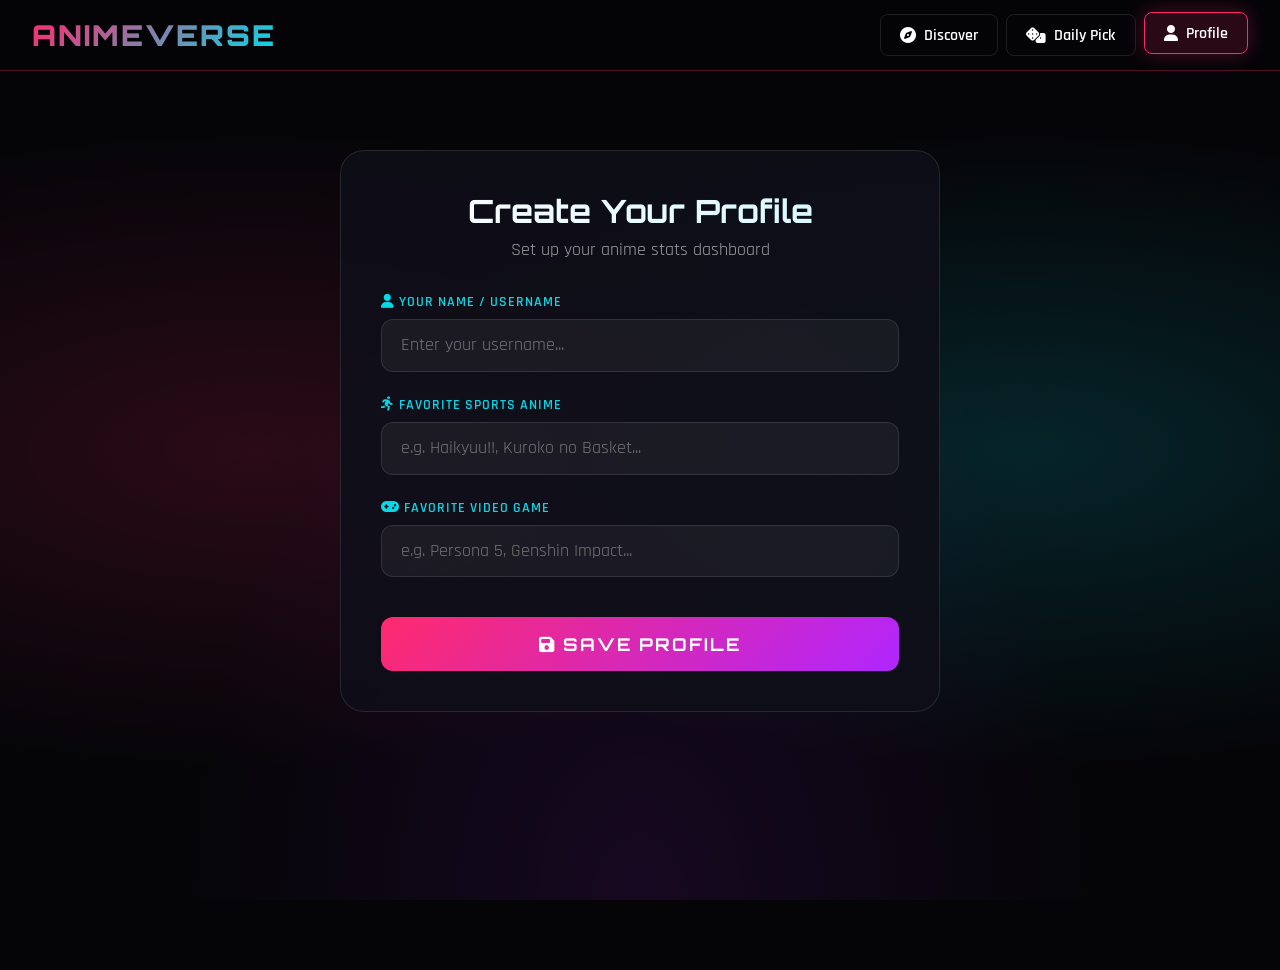
<file: profile.html>
<!DOCTYPE html>
<html lang="en">
<head>
    <meta charset="UTF-8">
    <meta name="viewport" content="width=device-width, initial-scale=1.0">
    <title>My Anime Profile - AnimeVerse</title>
    <link href="https://fonts.googleapis.com/css2?family=Orbitron:wght@400;700;900&family=Rajdhani:wght@300;400;500;600;700&display=swap" rel="stylesheet">
    <link rel="stylesheet" href="https://cdnjs.cloudflare.com/ajax/libs/font-awesome/6.4.0/css/all.min.css">
    <style>
        :root {
            --primary: #ff2a6d;
            --secondary: #05d9e8;
            --accent: #d1f7ff;
            --dark: #0a0a0f;
            --darker: #050508;
            --card-bg: rgba(15, 15, 25, 0.9);
            --glass: rgba(255, 255, 255, 0.05);
            --neon-pink: #ff2a6d;
            --neon-cyan: #05d9e8;
            --neon-purple: #b026ff;
            --neon-yellow: #ffd700;
            --neon-green: #39ff14;
            --neon-orange: #ff8c00;
        }

        * { margin: 0; padding: 0; box-sizing: border-box; }

        body {
            font-family: 'Rajdhani', sans-serif;
            background: var(--darker);
            color: #fff;
            min-height: 100vh;
            overflow-x: hidden;
        }

        .bg-animation {
            position: fixed; top: 0; left: 0; width: 100%; height: 100%; z-index: -1;
            background: 
                radial-gradient(ellipse at 20% 50%, rgba(255, 42, 109, 0.15) 0%, transparent 50%),
                radial-gradient(ellipse at 80% 50%, rgba(5, 217, 232, 0.15) 0%, transparent 50%),
                radial-gradient(ellipse at 50% 100%, rgba(176, 38, 255, 0.1) 0%, transparent 50%),
                var(--darker);
        }

        /* Header */
        header {
            position: fixed; top: 0; width: 100%; z-index: 1000;
            background: rgba(5, 5, 8, 0.9); backdrop-filter: blur(20px);
            border-bottom: 1px solid rgba(255, 42, 109, 0.3); padding: 0 2rem;
        }
        .header-content {
            max-width: 1400px; margin: 0 auto;
            display: flex; justify-content: space-between; align-items: center; height: 70px;
        }
        .logo {
            font-family: 'Orbitron', sans-serif; font-size: 1.8rem; font-weight: 900;
            background: linear-gradient(135deg, var(--primary), var(--secondary));
            -webkit-background-clip: text; -webkit-text-fill-color: transparent;
            cursor: pointer; letter-spacing: 2px; text-decoration: none;
        }
        .nav-links { display: flex; gap: 0.5rem; }
        .nav-btn {
            background: transparent; border: 1px solid rgba(255,255,255,0.1); color: #fff;
            padding: 0.6rem 1.2rem; border-radius: 8px; cursor: pointer;
            font-family: 'Rajdhani', sans-serif; font-weight: 600; font-size: 1rem;
            transition: all 0.3s ease; display: flex; align-items: center; gap: 0.5rem;
            text-decoration: none;
        }
        .nav-btn:hover, .nav-btn.active {
            border-color: var(--primary); box-shadow: 0 0 20px rgba(255, 42, 109, 0.3);
            transform: translateY(-2px); background: rgba(255, 42, 109, 0.15);
        }

        /* Main */
        main { margin-top: 70px; padding: 2rem; max-width: 1400px; margin-left: auto; margin-right: auto; }

        /* Setup Form */
        .setup-section {
            max-width: 600px; margin: 3rem auto; padding: 2.5rem;
            background: var(--card-bg); border-radius: 24px;
            border: 1px solid rgba(255,255,255,0.1); text-align: center;
        }
        .setup-title {
            font-family: 'Orbitron', sans-serif; font-size: 2rem; margin-bottom: 0.5rem;
            background: linear-gradient(135deg, #fff, var(--accent));
            -webkit-background-clip: text; -webkit-text-fill-color: transparent;
        }
        .setup-subtitle { color: rgba(255,255,255,0.6); margin-bottom: 2rem; font-size: 1.1rem; }
        .form-group { margin-bottom: 1.5rem; text-align: left; }
        .form-label {
            display: block; font-weight: 600; color: var(--secondary);
            margin-bottom: 0.5rem; text-transform: uppercase; letter-spacing: 1px; font-size: 0.9rem;
        }
        .form-input {
            width: 100%; padding: 0.9rem 1.2rem;
            background: rgba(255,255,255,0.05); border: 1px solid rgba(255,255,255,0.1);
            border-radius: 12px; color: #fff; font-family: 'Rajdhani', sans-serif;
            font-size: 1.1rem; outline: none; transition: all 0.3s ease;
        }
        .form-input:focus {
            border-color: var(--secondary); box-shadow: 0 0 20px rgba(5, 217, 232, 0.2);
            background: rgba(255,255,255,0.08);
        }
        .save-btn {
            width: 100%; padding: 1rem; margin-top: 1rem;
            background: linear-gradient(135deg, var(--primary), var(--neon-purple));
            border: none; border-radius: 12px; color: #fff;
            font-family: 'Orbitron', sans-serif; font-weight: 700; font-size: 1.1rem;
            cursor: pointer; transition: all 0.3s ease; text-transform: uppercase; letter-spacing: 2px;
        }
        .save-btn:hover { transform: translateY(-3px); box-shadow: 0 10px 30px rgba(255, 42, 109, 0.4); }

        /* Profile Header */
        .profile-header {
            display: flex; align-items: center; gap: 2rem; margin-bottom: 2rem;
            padding: 2rem; background: var(--card-bg); border-radius: 24px;
            border: 1px solid rgba(255,255,255,0.1);
        }
        .profile-avatar {
            width: 120px; height: 120px; border-radius: 50%;
            background: linear-gradient(135deg, var(--primary), var(--secondary));
            display: flex; align-items: center; justify-content: center;
            font-size: 3rem; color: #fff; border: 4px solid rgba(255,255,255,0.1);
            box-shadow: 0 0 30px rgba(255, 42, 109, 0.3);
        }
        .profile-info { flex: 1; }
        .profile-name {
            font-family: 'Orbitron', sans-serif; font-size: 2.5rem; font-weight: 900;
            background: linear-gradient(135deg, #fff, var(--accent));
            -webkit-background-clip: text; -webkit-text-fill-color: transparent;
        }
        .profile-joined { color: rgba(255,255,255,0.5); margin-top: 0.3rem; }
        .profile-badges { display: flex; gap: 0.5rem; margin-top: 1rem; flex-wrap: wrap; }
        .profile-badge {
            padding: 0.4rem 1rem; border-radius: 20px; font-size: 0.85rem; font-weight: 600;
            border: 1px solid rgba(255,255,255,0.1); background: rgba(255,255,255,0.03);
        }
        .badge-sport { border-color: var(--neon-green); color: var(--neon-green); }
        .badge-game { border-color: var(--neon-orange); color: var(--neon-orange); }

        /* Stats Grid */
        .stats-grid {
            display: grid; grid-template-columns: repeat(auto-fit, minmax(250px, 1fr));
            gap: 1.5rem; margin-bottom: 2rem;
        }
        .stat-card {
            background: var(--card-bg); border-radius: 16px; padding: 1.5rem;
            border: 1px solid rgba(255,255,255,0.05); transition: all 0.3s ease;
        }
        .stat-card:hover {
            transform: translateY(-5px); border-color: var(--primary);
            box-shadow: 0 15px 30px rgba(255, 42, 109, 0.2);
        }
        .stat-icon {
            width: 50px; height: 50px; border-radius: 12px;
            display: flex; align-items: center; justify-content: center;
            font-size: 1.5rem; margin-bottom: 1rem;
        }
        .stat-icon.pink { background: rgba(255, 42, 109, 0.15); color: var(--primary); }
        .stat-icon.cyan { background: rgba(5, 217, 232, 0.15); color: var(--secondary); }
        .stat-icon.purple { background: rgba(176, 38, 255, 0.15); color: var(--neon-purple); }
        .stat-icon.yellow { background: rgba(255, 215, 0, 0.15); color: var(--neon-yellow); }
        .stat-value {
            font-family: 'Orbitron', sans-serif; font-size: 2rem; font-weight: 900;
            color: #fff; margin-bottom: 0.3rem;
        }
        .stat-label { color: rgba(255,255,255,0.5); font-size: 0.95rem; text-transform: uppercase; letter-spacing: 1px; }
        .stat-bar {
            width: 100%; height: 6px; background: rgba(255,255,255,0.05);
            border-radius: 3px; margin-top: 0.8rem; overflow: hidden;
        }
        .stat-bar-fill {
            height: 100%; border-radius: 3px; transition: width 1s ease;
        }

        /* Section Title */
        .section-title {
            font-family: 'Orbitron', sans-serif; font-size: 1.5rem; font-weight: 700;
            margin: 2rem 0 1rem; display: flex; align-items: center; gap: 0.8rem;
            color: var(--secondary);
        }
        .section-title i { font-size: 1.2rem; }

        /* Charts */
        .chart-container {
            background: var(--card-bg); border-radius: 16px; padding: 2rem;
            border: 1px solid rgba(255,255,255,0.05); margin-bottom: 2rem;
        }
        .chart-title {
            font-family: 'Orbitron', sans-serif; font-size: 1.1rem; margin-bottom: 1.5rem;
            color: rgba(255,255,255,0.8);
        }
        .bar-chart {
            display: flex; align-items: flex-end; gap: 0.5rem; height: 200px;
            padding-bottom: 2rem; border-bottom: 1px solid rgba(255,255,255,0.1);
            position: relative;
        }
        .bar-item { flex: 1; display: flex; flex-direction: column; align-items: center; gap: 0.5rem; }
        .bar {
            width: 100%; border-radius: 6px 6px 0 0; transition: all 0.3s ease; cursor: pointer;
            position: relative;
        }
        .bar:hover { filter: brightness(1.3); }
        .bar-label {
            position: absolute; bottom: -25px; font-size: 0.75rem; color: rgba(255,255,255,0.5);
            white-space: nowrap; transform: rotate(-30deg); transform-origin: top left;
        }
        .bar-value {
            position: absolute; top: -20px; font-size: 0.8rem; font-weight: 700;
            color: #fff; opacity: 0; transition: opacity 0.3s;
        }
        .bar:hover .bar-value { opacity: 1; }

        /* Genre Tags */
        .genre-cloud {
            display: flex; flex-wrap: wrap; gap: 0.8rem;
        }
        .genre-tag {
            padding: 0.6rem 1.2rem; border-radius: 25px; font-weight: 600;
            border: 1px solid rgba(255,255,255,0.1); background: rgba(255,255,255,0.03);
            transition: all 0.3s ease; cursor: pointer;
        }
        .genre-tag:hover {
            transform: translateY(-2px); border-color: var(--secondary);
            box-shadow: 0 5px 15px rgba(5, 217, 232, 0.2);
        }
        .genre-count {
            display: inline-block; margin-left: 0.4rem; padding: 0.1rem 0.5rem;
            background: var(--primary); border-radius: 10px; font-size: 0.75rem;
        }

        /* Achievements */
        .achievements-grid {
            display: grid; grid-template-columns: repeat(auto-fill, minmax(200px, 1fr)); gap: 1rem;
        }
        .achievement-card {
            background: var(--card-bg); border-radius: 16px; padding: 1.5rem;
            border: 1px solid rgba(255,255,255,0.05); text-align: center;
            transition: all 0.3s ease;
        }
        .achievement-card:hover { transform: translateY(-5px); border-color: var(--neon-yellow); }
        .achievement-card.locked { opacity: 0.4; filter: grayscale(1); }
        .achievement-icon {
            width: 60px; height: 60px; border-radius: 50%; margin: 0 auto 1rem;
            display: flex; align-items: center; justify-content: center;
            font-size: 1.8rem; background: rgba(255, 215, 0, 0.15); color: var(--neon-yellow);
            border: 2px solid rgba(255, 215, 0, 0.3);
        }
        .achievement-name { font-weight: 700; margin-bottom: 0.3rem; }
        .achievement-desc { font-size: 0.85rem; color: rgba(255,255,255,0.5); }

        /* Activity Timeline */
        .timeline {
            display: flex; gap: 0.3rem; align-items: flex-end; height: 100px;
            padding: 1rem; background: rgba(255,255,255,0.02); border-radius: 12px;
        }
        .timeline-day {
            flex: 1; background: var(--primary); border-radius: 3px;
            transition: all 0.3s ease; cursor: pointer; position: relative;
        }
        .timeline-day:hover { filter: brightness(1.3); }
        .timeline-tooltip {
            position: absolute; bottom: 100%; left: 50%; transform: translateX(-50%);
            padding: 0.5rem 1rem; background: var(--card-bg); border-radius: 8px;
            font-size: 0.8rem; white-space: nowrap; opacity: 0; pointer-events: none;
            transition: opacity 0.3s; border: 1px solid rgba(255,255,255,0.1);
        }
        .timeline-day:hover .timeline-tooltip { opacity: 1; }

        /* Lists */
        .anime-list {
            display: flex; flex-direction: column; gap: 0.8rem;
        }
        .list-item {
            display: flex; align-items: center; gap: 1rem; padding: 1rem;
            background: rgba(255,255,255,0.03); border-radius: 12px;
            border: 1px solid rgba(255,255,255,0.05); transition: all 0.3s ease;
        }
        .list-item:hover {
            background: rgba(255,255,255,0.06); border-color: var(--primary);
            transform: translateX(5px);
        }
        .list-rank {
            font-family: 'Orbitron', sans-serif; font-size: 1.5rem; font-weight: 900;
            color: var(--primary); width: 40px; text-align: center;
        }
        .list-img {
            width: 60px; height: 80px; border-radius: 8px; object-fit: cover;
        }
        .list-info { flex: 1; }
        .list-title { font-weight: 700; margin-bottom: 0.2rem; }
        .list-meta { font-size: 0.85rem; color: rgba(255,255,255,0.5); }
        .list-score {
            font-family: 'Orbitron', sans-serif; font-size: 1.3rem; font-weight: 900;
            color: var(--neon-yellow);
        }

        /* Edit Button */
        .edit-profile-btn {
            position: fixed; bottom: 2rem; right: 2rem;
            width: 60px; height: 60px; border-radius: 50%;
            background: linear-gradient(135deg, var(--primary), var(--neon-purple));
            border: none; color: #fff; font-size: 1.5rem; cursor: pointer;
            box-shadow: 0 10px 30px rgba(255, 42, 109, 0.4);
            transition: all 0.3s ease; z-index: 100;
        }
        .edit-profile-btn:hover { transform: scale(1.1) rotate(90deg); }

        /* Responsive */
        @media (max-width: 768px) {
            .profile-header { flex-direction: column; text-align: center; }
            .profile-name { font-size: 1.8rem; }
            .stats-grid { grid-template-columns: repeat(2, 1fr); }
            .achievements-grid { grid-template-columns: repeat(2, 1fr); }
        }

        ::-webkit-scrollbar { width: 8px; }
        ::-webkit-scrollbar-track { background: var(--darker); }
        ::-webkit-scrollbar-thumb { background: var(--primary); border-radius: 4px; }
    </style>
</head>
<body>
    <div class="bg-animation"></div>

    <header>
        <div class="header-content">
            <a href="index.html" class="logo">ANIMEVERSE</a>
            <nav class="nav-links">
                <a href="index.html" class="nav-btn"><i class="fas fa-compass"></i> Discover</a>
                <a href="daily.html" class="nav-btn"><i class="fas fa-dice"></i> Daily Pick</a>
                <a href="profile.html" class="nav-btn active"><i class="fas fa-user"></i> Profile</a>
            </nav>
        </div>
    </header>

    <main>
        <!-- Setup Form (shown if no profile) -->
        <div class="setup-section" id="setupSection">
            <h2 class="setup-title">Create Your Profile</h2>
            <p class="setup-subtitle">Set up your anime stats dashboard</p>

            <div class="form-group">
                <label class="form-label"><i class="fas fa-user"></i> Your Name / Username</label>
                <input type="text" class="form-input" id="usernameInput" placeholder="Enter your username...">
            </div>

            <div class="form-group">
                <label class="form-label"><i class="fas fa-running"></i> Favorite Sports Anime</label>
                <input type="text" class="form-input" id="sportAnimeInput" placeholder="e.g. Haikyuu!!, Kuroko no Basket...">
            </div>

            <div class="form-group">
                <label class="form-label"><i class="fas fa-gamepad"></i> Favorite Video Game</label>
                <input type="text" class="form-input" id="videoGameInput" placeholder="e.g. Persona 5, Genshin Impact...">
            </div>

            <button class="save-btn" onclick="saveProfile()">
                <i class="fas fa-save"></i> Save Profile
            </button>
        </div>

        <!-- Profile Dashboard (shown after setup) -->
        <div id="profileDashboard" style="display: none;">
            <!-- Profile Header -->
            <div class="profile-header">
                <div class="profile-avatar" id="profileAvatar">
                    <i class="fas fa-user"></i>
                </div>
                <div class="profile-info">
                    <h1 class="profile-name" id="profileName">User</h1>
                    <p class="profile-joined" id="profileJoined">Joined: May 2026</p>
                    <div class="profile-badges">
                        <span class="profile-badge badge-sport" id="sportBadge"><i class="fas fa-running"></i> <span id="sportText">No fav sport</span></span>
                        <span class="profile-badge badge-game" id="gameBadge"><i class="fas fa-gamepad"></i> <span id="gameText">No fav game</span></span>
                    </div>
                </div>
            </div>

            <!-- Stats Grid -->
            <div class="stats-grid">
                <div class="stat-card">
                    <div class="stat-icon pink"><i class="fas fa-heart"></i></div>
                    <div class="stat-value" id="favCount">0</div>
                    <div class="stat-label">Favorites</div>
                    <div class="stat-bar"><div class="stat-bar-fill" style="width: 0%; background: var(--primary);" id="favBar"></div></div>
                </div>
                <div class="stat-card">
                    <div class="stat-icon cyan"><i class="fas fa-check-circle"></i></div>
                    <div class="stat-value" id="watchCount">0</div>
                    <div class="stat-label">Watched</div>
                    <div class="stat-bar"><div class="stat-bar-fill" style="width: 0%; background: var(--secondary);" id="watchBar"></div></div>
                </div>
                <div class="stat-card">
                    <div class="stat-icon purple"><i class="fas fa-bookmark"></i></div>
                    <div class="stat-value" id="libCount">0</div>
                    <div class="stat-label">In Library</div>
                    <div class="stat-bar"><div class="stat-bar-fill" style="width: 0%; background: var(--neon-purple);" id="libBar"></div></div>
                </div>
                <div class="stat-card">
                    <div class="stat-icon yellow"><i class="fas fa-star"></i></div>
                    <div class="stat-value" id="avgScore">0.0</div>
                    <div class="stat-label">Avg Score</div>
                    <div class="stat-bar"><div class="stat-bar-fill" style="width: 0%; background: var(--neon-yellow);" id="scoreBar"></div></div>
                </div>
            </div>

            <!-- Rating Distribution -->
            <h3 class="section-title"><i class="fas fa-chart-bar"></i> Rating Distribution</h3>
            <div class="chart-container">
                <div class="bar-chart" id="ratingChart"></div>
            </div>

            <!-- Genre Breakdown -->
            <h3 class="section-title"><i class="fas fa-tags"></i> Genre Breakdown</h3>
            <div class="chart-container">
                <div class="genre-cloud" id="genreCloud"></div>
            </div>

            <!-- Activity Timeline -->
            <h3 class="section-title"><i class="fas fa-calendar-alt"></i> Activity (Last 30 Days)</h3>
            <div class="chart-container">
                <div class="timeline" id="activityTimeline"></div>
            </div>

            <!-- Achievements -->
            <h3 class="section-title"><i class="fas fa-trophy"></i> Achievements</h3>
            <div class="achievements-grid" id="achievementsGrid"></div>

            <!-- Top Rated -->
            <h3 class="section-title"><i class="fas fa-crown"></i> Top Rated Anime</h3>
            <div class="anime-list" id="topRatedList"></div>
        </div>
    </main>

    <button class="edit-profile-btn" id="editBtn" onclick="editProfile()" style="display: none;">
        <i class="fas fa-cog"></i>
    </button>

    <script>

        // Anime Data
        const animeData = [
            { id: 1, title: "Attack on Titan", genres: ["Action", "Drama", "Fantasy"], rating: 9.1, year: 2013, episodes: "87", status: "Completed", image: "https://cdn.myanimelist.net/images/anime/10/47347.jpg" },
            { id: 2, title: "Death Note", genres: ["Thriller", "Supernatural", "Psychological"], rating: 8.9, year: 2006, episodes: "37", status: "Completed", image: "https://cdn.myanimelist.net/images/anime/9/9453.jpg" },
            { id: 3, title: "One Piece", genres: ["Action", "Adventure", "Comedy", "Fantasy"], rating: 8.8, year: 1999, episodes: "1070+", status: "Ongoing", image: "https://cdn.myanimelist.net/images/anime/6/73245.jpg" },
            { id: 4, title: "Demon Slayer", genres: ["Action", "Fantasy", "Supernatural"], rating: 8.7, year: 2019, episodes: "55", status: "Ongoing", image: "https://cdn.myanimelist.net/images/anime/1286/99889.jpg" },
            { id: 5, title: "Fullmetal Alchemist: Brotherhood", genres: ["Action", "Adventure", "Fantasy", "Drama"], rating: 9.1, year: 2009, episodes: "64", status: "Completed", image: "https://cdn.myanimelist.net/images/anime/1208/94745.jpg" },
            { id: 6, title: "Jujutsu Kaisen", genres: ["Action", "Supernatural", "Thriller"], rating: 8.6, year: 2020, episodes: "47", status: "Ongoing", image: "https://cdn.myanimelist.net/images/anime/1171/109222.jpg" },
            { id: 7, title: "Steins;Gate", genres: ["Sci-Fi", "Thriller", "Drama"], rating: 9.0, year: 2011, episodes: "24", status: "Completed", image: "https://cdn.myanimelist.net/images/anime/5/73199.jpg" },
            { id: 8, title: "Hunter x Hunter", genres: ["Action", "Adventure", "Fantasy"], rating: 9.0, year: 2011, episodes: "148", status: "Completed", image: "https://cdn.myanimelist.net/images/anime/1337/99013.jpg" },
            { id: 9, title: "Your Name", genres: ["Romance", "Supernatural", "Drama"], rating: 8.9, year: 2016, episodes: "Movie", status: "Completed", image: "https://cdn.myanimelist.net/images/anime/5/87048.jpg" },
            { id: 10, title: "Vinland Saga", genres: ["Action", "Adventure", "Drama"], rating: 8.7, year: 2019, episodes: "48", status: "Ongoing", image: "https://cdn.myanimelist.net/images/anime/1500/103005.jpg" },
            { id: 11, title: "Mob Psycho 100", genres: ["Action", "Comedy", "Supernatural"], rating: 8.6, year: 2016, episodes: "37", status: "Completed", image: "https://cdn.myanimelist.net/images/anime/8/80356.jpg" },
            { id: 12, title: "Cowboy Bebop", genres: ["Action", "Sci-Fi", "Drama"], rating: 8.9, year: 1998, episodes: "26", status: "Completed", image: "https://cdn.myanimelist.net/images/anime/4/19644.jpg" },
            { id: 13, title: "My Hero Academia", genres: ["Action", "Comedy", "Supernatural"], rating: 8.2, year: 2016, episodes: "138", status: "Ongoing", image: "https://cdn.myanimelist.net/images/anime/10/78745.jpg" },
            { id: 14, title: "Spirited Away", genres: ["Adventure", "Fantasy", "Supernatural"], rating: 8.8, year: 2001, episodes: "Movie", status: "Completed", image: "https://cdn.myanimelist.net/images/anime/6/79597.jpg" },
            { id: 15, title: "Haikyuu!!", genres: ["Sports", "Comedy", "Drama"], rating: 8.7, year: 2014, episodes: "85", status: "Completed", image: "https://cdn.myanimelist.net/images/anime/7/76019.jpg" },
            { id: 16, title: "Code Geass", genres: ["Action", "Sci-Fi", "Drama", "Thriller"], rating: 8.7, year: 2006, episodes: "50", status: "Completed", image: "https://cdn.myanimelist.net/images/anime/5/50331.jpg" },
            { id: 17, title: "Erased", genres: ["Thriller", "Supernatural", "Drama"], rating: 8.5, year: 2016, episodes: "12", status: "Completed", image: "https://cdn.myanimelist.net/images/anime/10/77957.jpg" },
            { id: 18, title: "Clannad: After Story", genres: ["Drama", "Romance", "Slice of Life", "Supernatural"], rating: 8.9, year: 2008, episodes: "24", status: "Completed", image: "https://cdn.myanimelist.net/images/anime/13/24647.jpg" },
            { id: 19, title: "Made in Abyss", genres: ["Adventure", "Fantasy", "Sci-Fi", "Drama"], rating: 8.7, year: 2017, episodes: "25", status: "Ongoing", image: "https://cdn.myanimelist.net/images/anime/6/86733.jpg" },
            { id: 20, title: "The Promised Neverland", genres: ["Thriller", "Sci-Fi", "Supernatural", "Drama"], rating: 8.5, year: 2019, episodes: "23", status: "Completed", image: "https://cdn.myanimelist.net/images/anime/1125/96929.jpg" },
            { id: 21, title: "Violet Evergarden", genres: ["Drama", "Fantasy", "Slice of Life"], rating: 8.7, year: 2018, episodes: "13", status: "Completed", image: "https://cdn.myanimelist.net/images/anime/1795/95088.jpg" },
            { id: 22, title: "One Punch Man", genres: ["Action", "Comedy", "Sci-Fi", "Supernatural"], rating: 8.5, year: 2015, episodes: "24", status: "Ongoing", image: "https://cdn.myanimelist.net/images/anime/12/76049.jpg" },
            { id: 23, title: "Toradora!", genres: ["Comedy", "Romance", "Slice of Life"], rating: 8.4, year: 2008, episodes: "25", status: "Completed", image: "https://cdn.myanimelist.net/images/anime/13/22128.jpg" },
            { id: 24, title: "Psycho-Pass", genres: ["Action", "Sci-Fi", "Thriller", "Drama"], rating: 8.3, year: 2012, episodes: "41", status: "Completed", image: "https://cdn.myanimelist.net/images/anime/5/43399.jpg" },
            { id: 25, title: "Kaguya-sama: Love is War", genres: ["Comedy", "Romance", "Psychological"], rating: 8.7, year: 2019, episodes: "37", status: "Completed", image: "https://cdn.myanimelist.net/images/anime/1295/106551.jpg" },
            { id: 26, title: "Re:Zero", genres: ["Fantasy", "Thriller", "Drama", "Supernatural"], rating: 8.2, year: 2016, episodes: "50", status: "Ongoing", image: "https://cdn.myanimelist.net/images/anime/11/79410.jpg" },
            { id: 27, title: "Oregairu", genres: ["Comedy", "Drama", "Romance", "Slice of Life"], rating: 8.2, year: 2013, episodes: "38", status: "Completed", image: "https://cdn.myanimelist.net/images/anime/11/49459.jpg" },
            { id: 28, title: "Gintama", genres: ["Action", "Comedy", "Sci-Fi", "Drama"], rating: 9.0, year: 2006, episodes: "367", status: "Completed", image: "https://cdn.myanimelist.net/images/anime/10/73274.jpg" },
            { id: 29, title: "A Silent Voice", genres: ["Drama", "Slice of Life", "Romance"], rating: 8.9, year: 2016, episodes: "Movie", status: "Completed", image: "https://cdn.myanimelist.net/images/anime/1122/96435.jpg" },
            { id: 30, title: "Chainsaw Man", genres: ["Action", "Fantasy", "Horror", "Supernatural"], rating: 8.6, year: 2022, episodes: "12", status: "Ongoing", image: "https://cdn.myanimelist.net/images/anime/1806/126216.jpg" },
            { id: 31, title: "Spy x Family", genres: ["Action", "Comedy", "Slice of Life"], rating: 8.6, year: 2022, episodes: "37", status: "Ongoing", image: "https://cdn.myanimelist.net/images/anime/1441/122795.jpg" },
            { id: 32, title: "Dr. Stone", genres: ["Adventure", "Comedy", "Sci-Fi"], rating: 8.3, year: 2019, episodes: "57", status: "Ongoing", image: "https://cdn.myanimelist.net/images/anime/1613/102576.jpg" },
            { id: 33, title: "Fruits Basket", genres: ["Comedy", "Drama", "Romance", "Supernatural", "Slice of Life"], rating: 8.6, year: 2019, episodes: "63", status: "Completed", image: "https://cdn.myanimelist.net/images/anime/1447/99827.jpg" },
            { id: 34, title: "Banana Fish", genres: ["Action", "Adventure", "Drama", "Thriller"], rating: 8.5, year: 2018, episodes: "24", status: "Completed", image: "https://cdn.myanimelist.net/images/anime/1208/90452.jpg" },
            { id: 35, title: "March Comes in Like a Lion", genres: ["Drama", "Slice of Life", "Sports"], rating: 8.7, year: 2016, episodes: "44", status: "Completed", image: "https://cdn.myanimelist.net/images/anime/6/82898.jpg" },
            { id: 36, title: "Black Lagoon", genres: ["Action", "Adventure", "Drama", "Thriller"], rating: 8.1, year: 2006, episodes: "29", status: "Completed", image: "https://cdn.myanimelist.net/images/anime/1906/129049.jpg" },
            { id: 37, title: "Anohana", genres: ["Drama", "Romance", "Supernatural", "Slice of Life"], rating: 8.4, year: 2011, episodes: "11", status: "Completed", image: "https://cdn.myanimelist.net/images/anime/5/79697.jpg" },
            { id: 38, title: "Gurren Lagann", genres: ["Action", "Adventure", "Comedy", "Sci-Fi"], rating: 8.6, year: 2007, episodes: "27", status: "Completed", image: "https://cdn.myanimelist.net/images/anime/4/5123.jpg" },
            { id: 39, title: "Monster", genres: ["Thriller", "Drama", "Mystery"], rating: 8.9, year: 2004, episodes: "74", status: "Completed", image: "https://cdn.myanimelist.net/images/anime/10/18793.jpg" },
            { id: 40, title: "Bakuman", genres: ["Comedy", "Drama", "Romance", "Slice of Life"], rating: 8.3, year: 2010, episodes: "75", status: "Completed", image: "https://cdn.myanimelist.net/images/anime/6/26138.jpg" },
            { id: 41, title: "Parasyte", genres: ["Action", "Horror", "Sci-Fi", "Supernatural"], rating: 8.4, year: 2014, episodes: "24", status: "Completed", image: "https://cdn.myanimelist.net/images/anime/3/65187.jpg" },
            { id: 42, title: "Nichijou", genres: ["Comedy", "Slice of Life"], rating: 8.5, year: 2011, episodes: "26", status: "Completed", image: "https://cdn.myanimelist.net/images/anime/3/76688.jpg" },
            { id: 43, title: "Run with the Wind", genres: ["Sports", "Drama", "Slice of Life"], rating: 8.5, year: 2018, episodes: "23", status: "Completed", image: "https://cdn.myanimelist.net/images/anime/1936/94950.jpg" },
            { id: 44, title: "Beastars", genres: ["Drama", "Fantasy", "Psychological", "Slice of Life"], rating: 8.2, year: 2019, episodes: "24", status: "Completed", image: "https://cdn.myanimelist.net/images/anime/1234/102064.jpg" },
            { id: 45, title: "Odd Taxi", genres: ["Mystery", "Drama", "Thriller"], rating: 8.7, year: 2021, episodes: "13", status: "Completed", image: "https://cdn.myanimelist.net/images/anime/1983/111436.jpg" },
            { id: 46, title: "Ping Pong the Animation", genres: ["Sports", "Drama", "Psychological"], rating: 8.6, year: 2014, episodes: "11", status: "Completed", image: "https://cdn.myanimelist.net/images/anime/13/62191.jpg" },
            { id: 47, title: "Land of the Lustrous", genres: ["Action", "Drama", "Fantasy", "Sci-Fi"], rating: 8.5, year: 2017, episodes: "12", status: "Ongoing", image: "https://cdn.myanimelist.net/images/anime/3/88293.jpg" },
            { id: 48, title: "Shouwa Genroku Rakugo Shinjuu", genres: ["Drama", "Slice of Life"], rating: 8.6, year: 2016, episodes: "25", status: "Completed", image: "https://cdn.myanimelist.net/images/anime/10/82320.jpg" }
        ];

        let favorites = JSON.parse(localStorage.getItem('anime_favorites') || '[]');
        let library = JSON.parse(localStorage.getItem('anime_library') || '[]');
        let watched = JSON.parse(localStorage.getItem('anime_watched') || '[]');

        // Initialize
        document.addEventListener('DOMContentLoaded', () => {
            checkProfile();
        });

        // Check if profile exists
        function checkProfile() {
            const profile = JSON.parse(localStorage.getItem('animeverse_profile') || 'null');
            if (profile) {
                showDashboard(profile);
            } else {
                document.getElementById('setupSection').style.display = 'block';
                document.getElementById('profileDashboard').style.display = 'none';
                document.getElementById('editBtn').style.display = 'none';
            }
        }

        // Save profile
        function saveProfile() {
            const username = document.getElementById('usernameInput').value.trim();
            const sportAnime = document.getElementById('sportAnimeInput').value.trim();
            const videoGame = document.getElementById('videoGameInput').value.trim();

            if (!username) {
                alert('Please enter your username!');
                return;
            }

            const profile = {
                username: username,
                sportAnime: sportAnime || 'Not set',
                videoGame: videoGame || 'Not set',
                joined: new Date().toLocaleDateString('en-US', { month: 'long', year: 'numeric' })
            };

            localStorage.setItem('animeverse_profile', JSON.stringify(profile));
            showDashboard(profile);
        }

        // Show dashboard
        function showDashboard(profile) {
            document.getElementById('setupSection').style.display = 'none';
            document.getElementById('profileDashboard').style.display = 'block';
            document.getElementById('editBtn').style.display = 'flex';

            // Update profile info
            document.getElementById('profileName').textContent = profile.username;
            document.getElementById('profileJoined').textContent = 'Joined: ' + profile.joined;
            document.getElementById('sportText').textContent = profile.sportAnime;
            document.getElementById('gameText').textContent = profile.videoGame;

            // Set avatar initial
            document.getElementById('profileAvatar').innerHTML = 
                '<span style="font-family: Orbitron; font-size: 2.5rem;">' + profile.username.charAt(0).toUpperCase() + '</span>';

            // Calculate stats
            const favAnime = animeData.filter(a => favorites.includes(a.id));
            const watchAnime = animeData.filter(a => watched.includes(a.id));
            const libAnime = animeData.filter(a => library.includes(a.id));
            const allRated = [...favAnime, ...watchAnime];

            const avgScore = allRated.length > 0 
                ? (allRated.reduce((sum, a) => sum + a.rating, 0) / allRated.length).toFixed(1)
                : '0.0';

            // Update stat cards
            document.getElementById('favCount').textContent = favorites.length;
            document.getElementById('watchCount').textContent = watched.length;
            document.getElementById('libCount').textContent = library.length;
            document.getElementById('avgScore').textContent = avgScore;

            // Animate bars
            const maxCount = Math.max(favorites.length, watched.length, library.length, 1);
            setTimeout(() => {
                document.getElementById('favBar').style.width = (favorites.length / maxCount * 100) + '%';
                document.getElementById('watchBar').style.width = (watched.length / maxCount * 100) + '%';
                document.getElementById('libBar').style.width = (library.length / maxCount * 100) + '%';
                document.getElementById('scoreBar').style.width = (parseFloat(avgScore) / 10 * 100) + '%';
            }, 300);

            // Render charts
            renderRatingChart(allRated);
            renderGenreCloud(allRated);
            renderActivityTimeline();
            renderAchievements(favorites.length, watched.length, library.length);
            renderTopRated(allRated);
        }

        // Render rating distribution chart
        function renderRatingChart(animeList) {
            const chart = document.getElementById('ratingChart');
            if (animeList.length === 0) {
                chart.innerHTML = '<div style="text-align: center; color: rgba(255,255,255,0.5); padding: 2rem;">No ratings yet. Start watching anime!</div>';
                return;
            }

            const ranges = [
                { label: '10', min: 9.5, max: 10, color: 'var(--neon-yellow)' },
                { label: '9', min: 8.5, max: 9.5, color: 'var(--neon-green)' },
                { label: '8', min: 7.5, max: 8.5, color: 'var(--secondary)' },
                { label: '7', min: 6.5, max: 7.5, color: 'var(--neon-purple)' },
                { label: '6', min: 5.5, max: 6.5, color: 'var(--primary)' },
                { label: '<6', min: 0, max: 5.5, color: 'rgba(255,255,255,0.3)' }
            ];

            const maxCount = Math.max(...ranges.map(r => animeList.filter(a => a.rating >= r.min && a.rating < r.max).length), 1);

            chart.innerHTML = ranges.map(r => {
                const count = animeList.filter(a => a.rating >= r.min && a.rating < r.max).length;
                const height = (count / maxCount * 100) || 5;
                return `
                    <div class="bar-item">
                        <div class="bar" style="height: ${height}%; background: ${r.color};">
                            <span class="bar-value">${count}</span>
                            <span class="bar-label">${r.label}</span>
                        </div>
                    </div>
                `;
            }).join('');
        }

        // Render genre cloud
        function renderGenreCloud(animeList) {
            const cloud = document.getElementById('genreCloud');
            if (animeList.length === 0) {
                cloud.innerHTML = '<div style="color: rgba(255,255,255,0.5);">No genres yet. Start exploring!</div>';
                return;
            }

            const genreCounts = {};
            animeList.forEach(a => {
                a.genres.forEach(g => {
                    genreCounts[g] = (genreCounts[g] || 0) + 1;
                });
            });

            const sortedGenres = Object.entries(genreCounts).sort((a, b) => b[1] - a[1]);

            cloud.innerHTML = sortedGenres.map(([genre, count]) => `
                <span class="genre-tag">${genre} <span class="genre-count">${count}</span></span>
            `).join('');
        }

        // Render activity timeline
        function renderActivityTimeline() {
            const timeline = document.getElementById('activityTimeline');
            const days = 30;

            // Generate random activity data (in real app, this would track actual activity)
            timeline.innerHTML = Array.from({ length: days }, (_, i) => {
                const height = Math.random() * 100;
                const date = new Date();
                date.setDate(date.getDate() - (days - i - 1));
                const dateStr = date.toLocaleDateString('en-US', { month: 'short', day: 'numeric' });

                return `
                    <div class="timeline-day" style="height: ${height}%; opacity: ${0.3 + (height/200)};">
                        <div class="timeline-tooltip">${dateStr}</div>
                    </div>
                `;
            }).join('');
        }

        // Render achievements
        function renderAchievements(favCount, watchCount, libCount) {
            const grid = document.getElementById('achievementsGrid');

            const achievements = [
                { icon: 'fa-heart', name: 'First Love', desc: 'Add 1 anime to favorites', req: favCount >= 1 },
                { icon: 'fa-heart', name: 'Collector', desc: 'Add 5 anime to favorites', req: favCount >= 5 },
                { icon: 'fa-heart', name: 'Otaku Heart', desc: 'Add 10 anime to favorites', req: favCount >= 10 },
                { icon: 'fa-check-circle', name: 'Beginner', desc: 'Watch 1 anime', req: watchCount >= 1 },
                { icon: 'fa-check-circle', name: 'Watcher', desc: 'Watch 5 anime', req: watchCount >= 5 },
                { icon: 'fa-check-circle', name: 'Binge Master', desc: 'Watch 10 anime', req: watchCount >= 10 },
                { icon: 'fa-bookmark', name: 'Planner', desc: 'Add 1 to library', req: libCount >= 1 },
                { icon: 'fa-bookmark', name: 'Organized', desc: 'Add 5 to library', req: libCount >= 5 },
                { icon: 'fa-star', name: 'Critic', desc: 'Rate 5 anime', req: (favCount + watchCount) >= 5 },
                { icon: 'fa-fire', name: 'On Fire', desc: 'Have 3+ favorites', req: favCount >= 3 },
                { icon: 'fa-trophy', name: 'Champion', desc: 'Watch 20+ anime', req: watchCount >= 20 },
                { icon: 'fa-crown', name: 'King/Queen', desc: 'Have 15+ favorites', req: favCount >= 15 }
            ];

            grid.innerHTML = achievements.map(a => `
                <div class="achievement-card ${a.req ? '' : 'locked'}">
                    <div class="achievement-icon"><i class="fas ${a.icon}"></i></div>
                    <div class="achievement-name">${a.name}</div>
                    <div class="achievement-desc">${a.desc}</div>
                </div>
            `).join('');
        }

        // Render top rated anime
        function renderTopRated(animeList) {
            const list = document.getElementById('topRatedList');
            if (animeList.length === 0) {
                list.innerHTML = '<div style="text-align: center; color: rgba(255,255,255,0.5); padding: 2rem;">No rated anime yet. Start watching!</div>';
                return;
            }

            const sorted = [...animeList].sort((a, b) => b.rating - a.rating).slice(0, 10);

            list.innerHTML = sorted.map((a, i) => `
                <div class="list-item">
                    <div class="list-rank">#${i + 1}</div>
                    <img class="list-img" src="${a.image}" alt="${a.title}" loading="lazy">
                    <div class="list-info">
                        <div class="list-title">${a.title}</div>
                        <div class="list-meta">${a.genres.slice(0, 2).join(', ')} • ${a.year}</div>
                    </div>
                    <div class="list-score">${a.rating}</div>
                </div>
            `).join('');
        }

        // Edit profile
        function editProfile() {
            const profile = JSON.parse(localStorage.getItem('animeverse_profile') || '{}');

            document.getElementById('usernameInput').value = profile.username || '';
            document.getElementById('sportAnimeInput').value = profile.sportAnime === 'Not set' ? '' : profile.sportAnime;
            document.getElementById('videoGameInput').value = profile.videoGame === 'Not set' ? '' : profile.videoGame;

            document.getElementById('setupSection').style.display = 'block';
            document.getElementById('profileDashboard').style.display = 'none';
            document.getElementById('editBtn').style.display = 'none';

            // Scroll to top
            window.scrollTo({ top: 0, behavior: 'smooth' });
        }
    </script>
</body>
</html>
</file>
